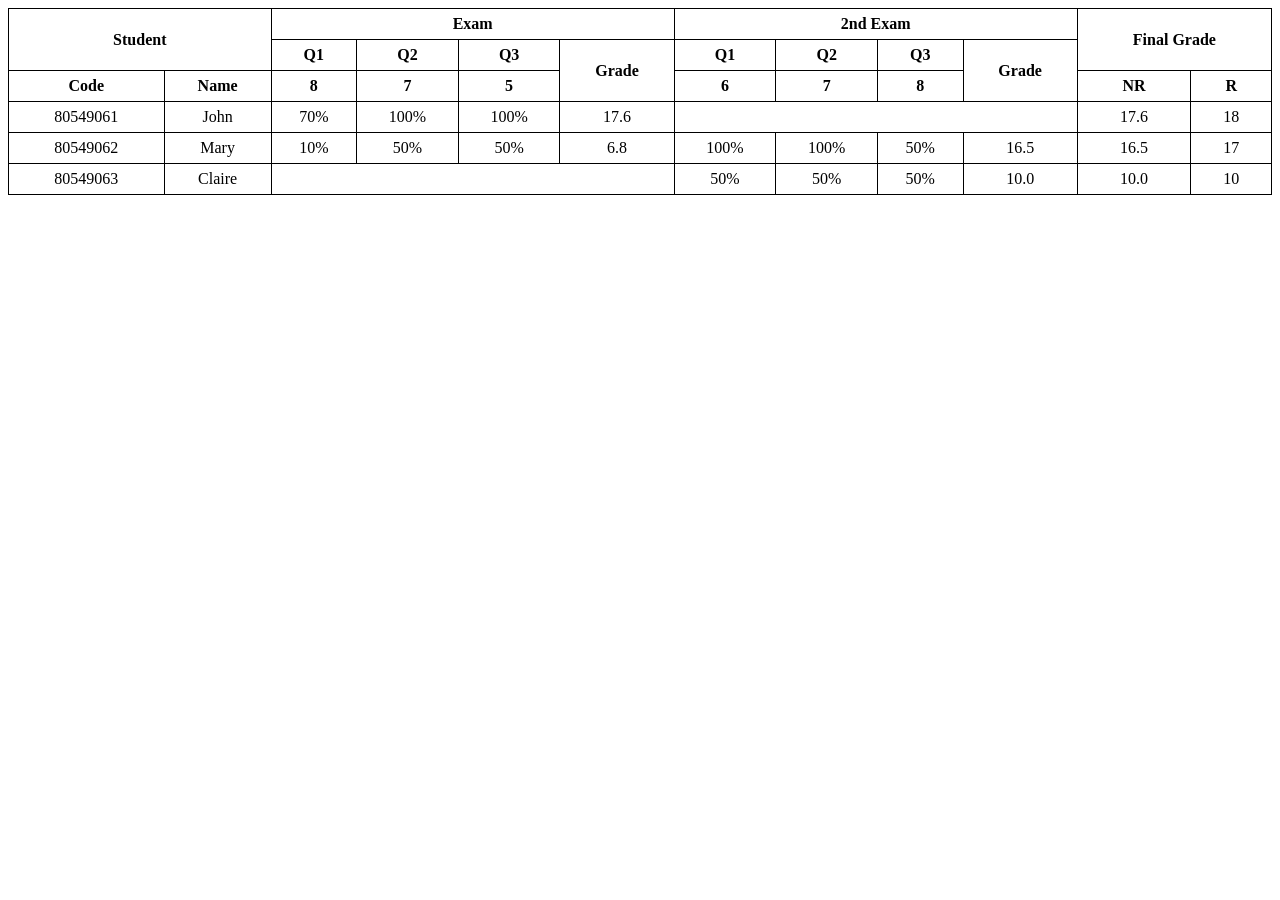
<file: index.html>
<!DOCTYPE html>
<html lang="vi">
<head>
    <meta charset="UTF-8">
    <style>
        table {
            border-collapse: collapse;
            width: 100%;
            text-align: center;
        }
        th, td {
            border: 1px solid #000;
            padding: 6px;
        }
        th {
            font-weight: bold;
        }
    </style>
</head>
<body>

<table>
    <!--hàng 1 -->
    <tr>
        <th colspan="2" rowspan="2">Student</th>
        <th colspan="4">Exam</th>
        <th colspan="4">2nd Exam</th>
        <th colspan="2" rowspan="2">Final Grade</th>
    </tr>
    <!--hàng 2-->
    <tr>
       <th>Q1</th>
       <th>Q2</th>
       <th>Q3</th>
       <th rowspan="2">Grade</th>
       <th>Q1</th>
       <th>Q2</th>
       <th>Q3</th>
       <th rowspan="2">Grade</th>
    </tr>
    <!--hàng 3-->
    <tr>
        <th>Code</th>
        <th>Name</th>
        <th>8</th>
        <th>7</th>
        <th>5</th>
        <th>6</th>
        <th>7</th>
        <th>8</th>
        <th>NR</th>
        <th>R</th>
    </tr>

    <!-- John -->
    <tr>
        <td>80549061</td>
        <td>John</td>
        <td>70%</td>
        <td>100%</td>
        <td>100%</td>
        <td>17.6</td>
        <td colspan="4"></td>
        <td>17.6</td>
        <td>18</td>
    </tr>

    <!-- Mary -->
    <tr>
        <td>80549062</td>
        <td>Mary</td>
        <td>10%</td>
        <td>50%</td>
        <td>50%</td>
        <td>6.8</td>
        <td>100%</td>
        <td>100%</td>
        <td>50%</td>
        <td>16.5</td>
        <td>16.5</td>
        <td>17</td>
    </tr>

    <!-- Claire -->
    <tr>
        <td>80549063</td>
        <td>Claire</td>
        <td colspan="4"></td>
        <td>50%</td>
        <td>50%</td>
        <td>50%</td>
        <td>10.0</td>
        <td>10.0</td>
        <td>10</td>
    </tr>
</table>
</body>
</html>
</file>
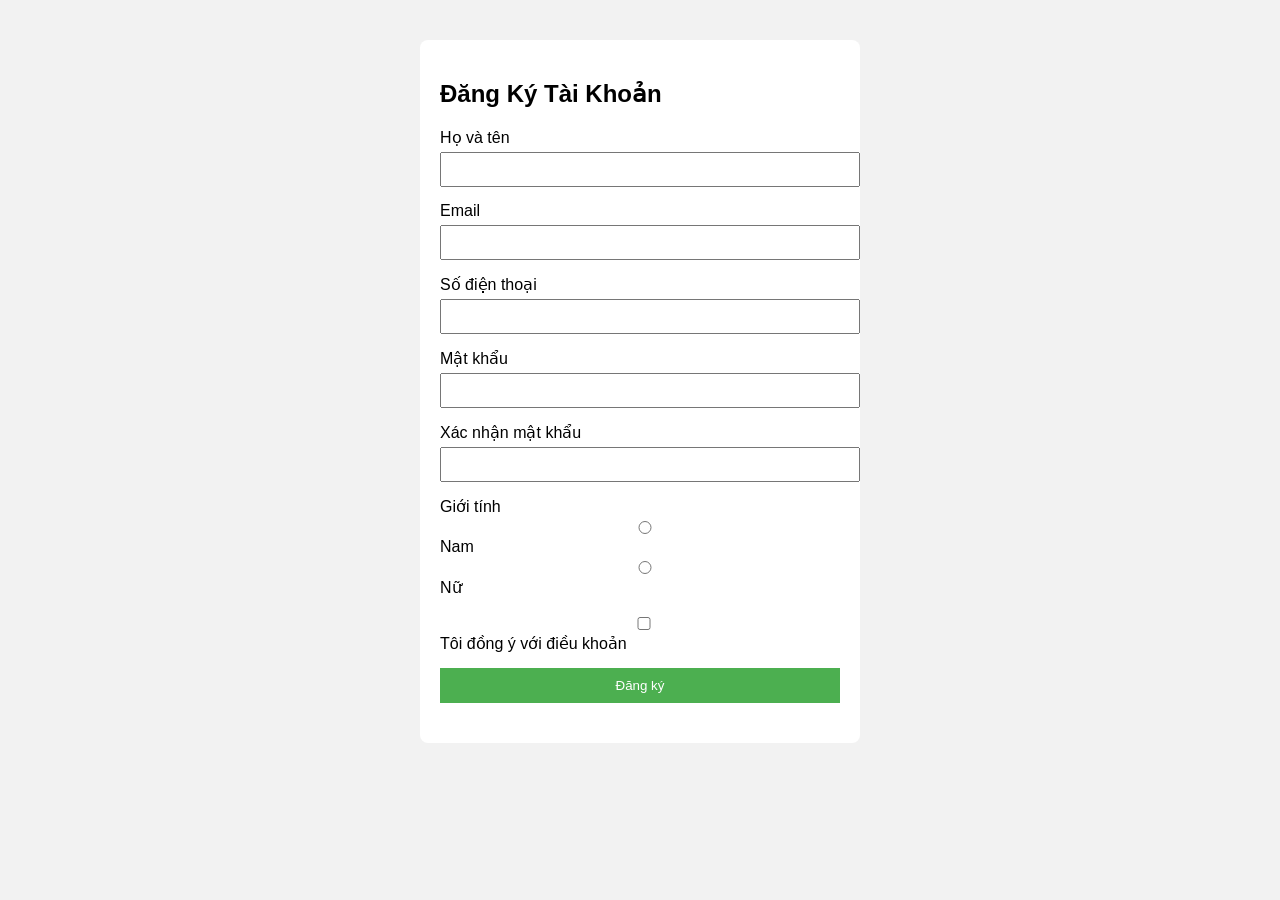
<file: baitapth4.2.1/index.html>
<!DOCTYPE html>
<html lang="vi">
<head>
<meta charset="UTF-8">
<title>Form Đăng Ký</title>
<link rel="stylesheet" href="style.css">
</head>

<body>

<div class="container">

<h2>Đăng Ký Tài Khoản</h2>

<form id="registerForm">

<div class="form-group">
<label>Họ và tên</label>
<input type="text" id="fullname">
<small class="error" id="fullnameError"></small>
</div>

<div class="form-group">
<label>Email</label>
<input type="text" id="email">
<small class="error" id="emailError"></small>
</div>

<div class="form-group">
<label>Số điện thoại</label>
<input type="text" id="phone">
<small class="error" id="phoneError"></small>
</div>

<div class="form-group">
<label>Mật khẩu</label>
<input type="password" id="password">
<small class="error" id="passwordError"></small>
</div>

<div class="form-group">
<label>Xác nhận mật khẩu</label>
<input type="password" id="confirmPassword">
<small class="error" id="confirmPasswordError"></small>
</div>

<div class="form-group">
<label>Giới tính</label><br>

<input type="radio" name="gender" value="nam"> Nam
<input type="radio" name="gender" value="nu"> Nữ

<small class="error" id="genderError"></small>
</div>

<div class="form-group">
<input type="checkbox" id="terms">
Tôi đồng ý với điều khoản

<small class="error" id="termsError"></small>
</div>

<button type="submit">Đăng ký</button>

</form>

<div id="successMessage"></div>

</div>

<script src="script.js"></script>

</body>
</html>
</file>
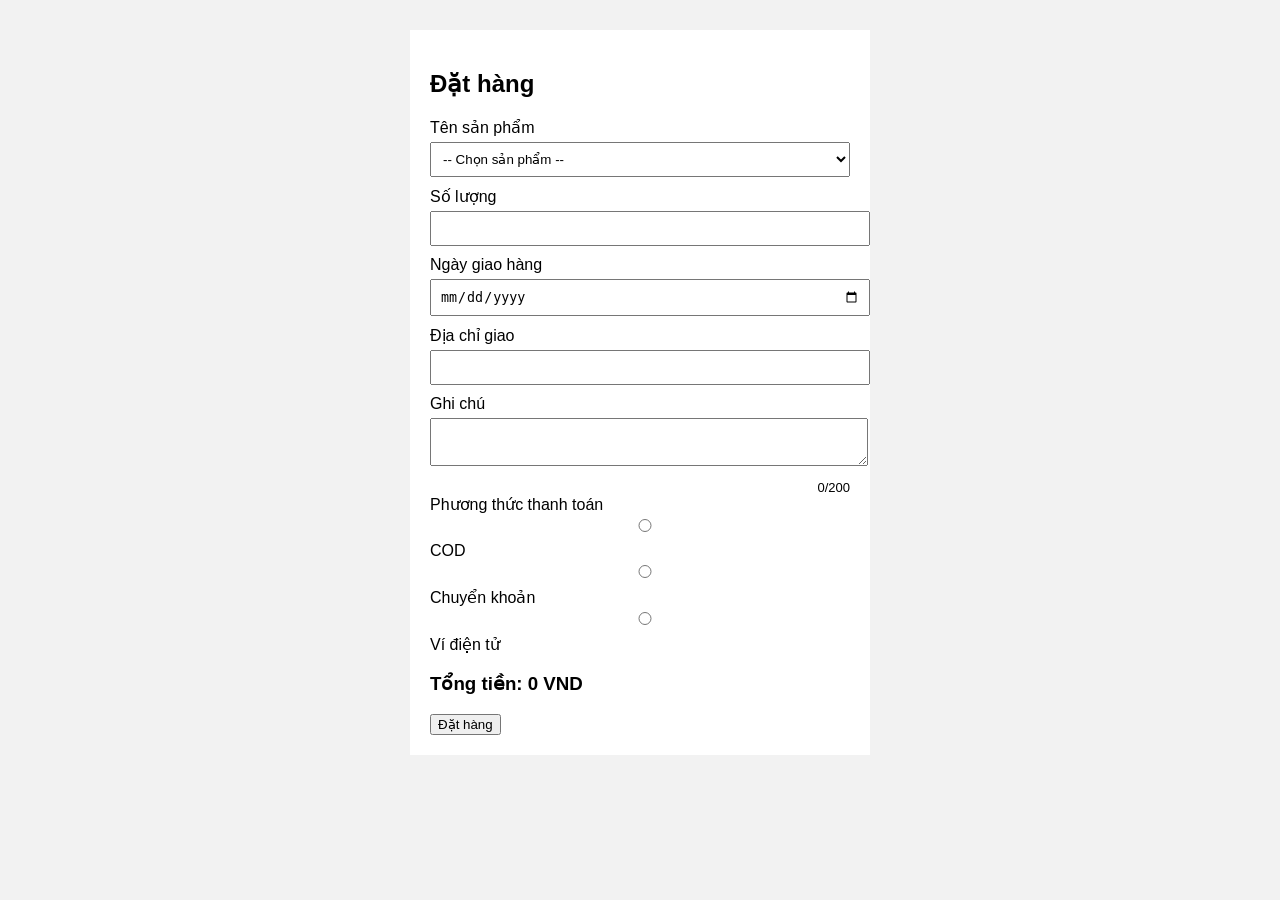
<file: baitapth4.2.2/index.html>
<!DOCTYPE html>
<html lang="vi">
<head>
<meta charset="UTF-8">
<title>Form Đặt Hàng</title>
<link rel="stylesheet" href="style.css">
</head>

<body>

<div class="container">

<h2>Đặt hàng</h2>

<form id="orderForm">

<label>Tên sản phẩm</label>
<select id="product">
<option value="">-- Chọn sản phẩm --</option>
<option value="Áo">Áo</option>
<option value="Quần">Quần</option>
<option value="Giày">Giày</option>
</select>
<small id="productError"></small>

<label>Số lượng</label>
<input type="number" id="quantity">
<small id="quantityError"></small>

<label>Ngày giao hàng</label>
<input type="date" id="delivery">
<small id="deliveryError"></small>

<label>Địa chỉ giao</label>
<input type="text" id="address">
<small id="addressError"></small>

<label>Ghi chú</label>
<textarea id="note"></textarea>
<div id="charCount">0/200</div>
<small id="noteError"></small>

<label>Phương thức thanh toán</label><br>

<input type="radio" name="payment" value="COD"> COD  
<input type="radio" name="payment" value="Chuyển khoản"> Chuyển khoản  
<input type="radio" name="payment" value="Ví điện tử"> Ví điện tử  

<small id="paymentError"></small>

<h3>Tổng tiền: <span id="total">0</span> VND</h3>

<button type="submit">Đặt hàng</button>

</form>

</div>


<div id="confirmBox">

<h3>Xác nhận đơn hàng</h3>

<div id="summary"></div>

<button id="confirmBtn">Xác nhận</button>
<button id="cancelBtn">Hủy</button>

</div>

<div id="success"></div>

<script src="script.js"></script>

</body>
</html>
</file>
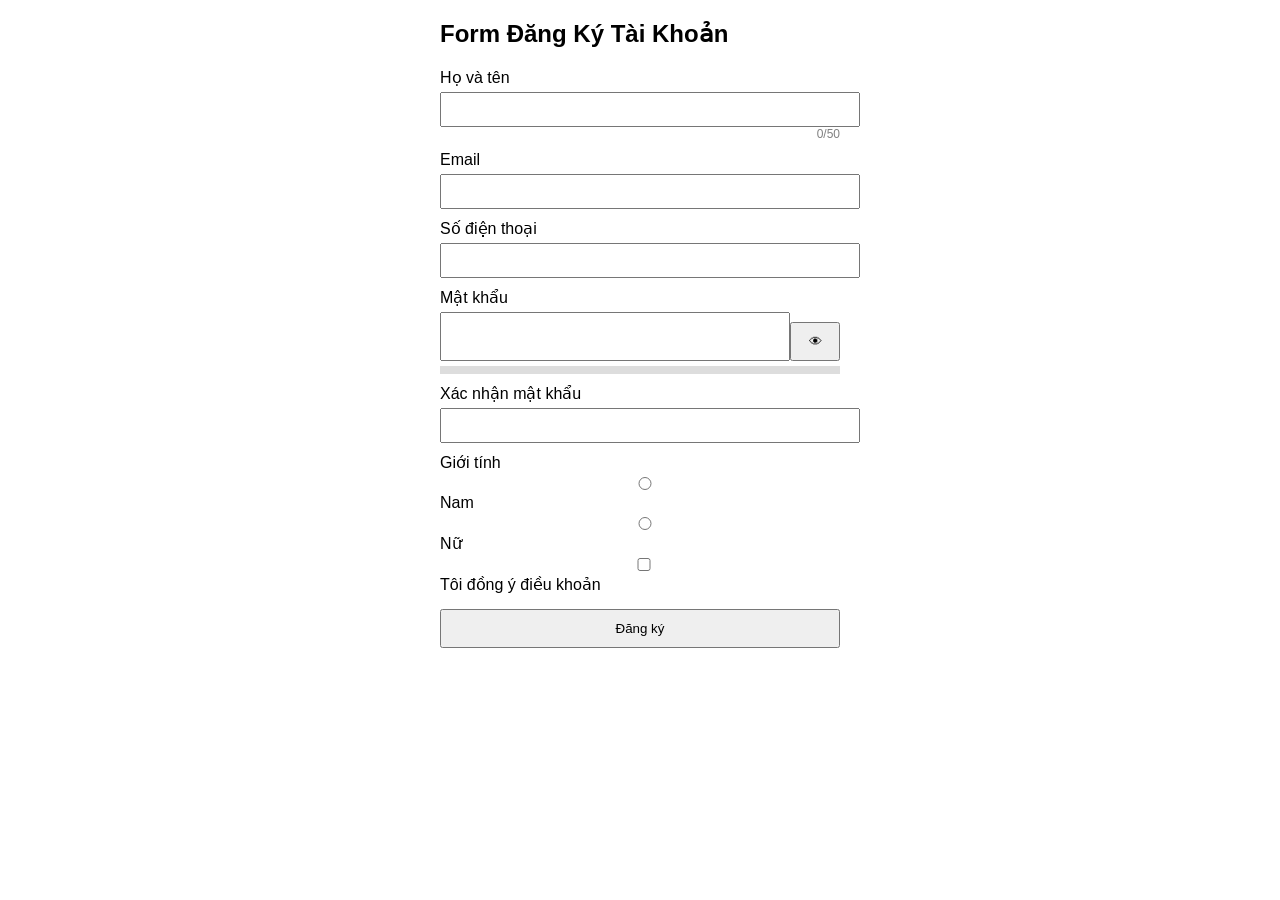
<file: baitapth4.3.1/index.html>
<!DOCTYPE html>
<html lang="vi">
<head>
<meta charset="UTF-8">
<title>Form Đăng Ký</title>
<link rel="stylesheet" href="style.css">
</head>

<body>

<h2>Form Đăng Ký Tài Khoản</h2>

<form id="registerForm">

<label>Họ và tên</label>
<input type="text" id="fullname" maxlength="50">
<div class="char-count"><span id="nameCount">0</span>/50</div>
<small class="error" id="fullnameError"></small>

<label>Email</label>
<input type="text" id="email">
<small class="error" id="emailError"></small>

<label>Số điện thoại</label>
<input type="text" id="phone">
<small class="error" id="phoneError"></small>

<label>Mật khẩu</label>
<div class="password-box">
<input type="password" id="password">
<button type="button" id="togglePass">👁</button>
</div>

<div class="strength">
<div id="strengthBar"></div>
</div>
<small class="error" id="passwordError"></small>

<label>Xác nhận mật khẩu</label>
<input type="password" id="confirm">
<small class="error" id="confirmError"></small>

<label>Giới tính</label>
<div class="radio-group">
<input type="radio" name="gender" value="Nam"> Nam
<input type="radio" name="gender" value="Nữ"> Nữ
</div>
<small class="error" id="genderError"></small>

<div class="checkbox">
<input type="checkbox" id="terms"> Tôi đồng ý điều khoản
</div>
<small class="error" id="termsError"></small>

<button type="submit">Đăng ký</button>

</form>

<div id="success"></div>

<script src="script.js"></script>

</body>
</html>
</file>
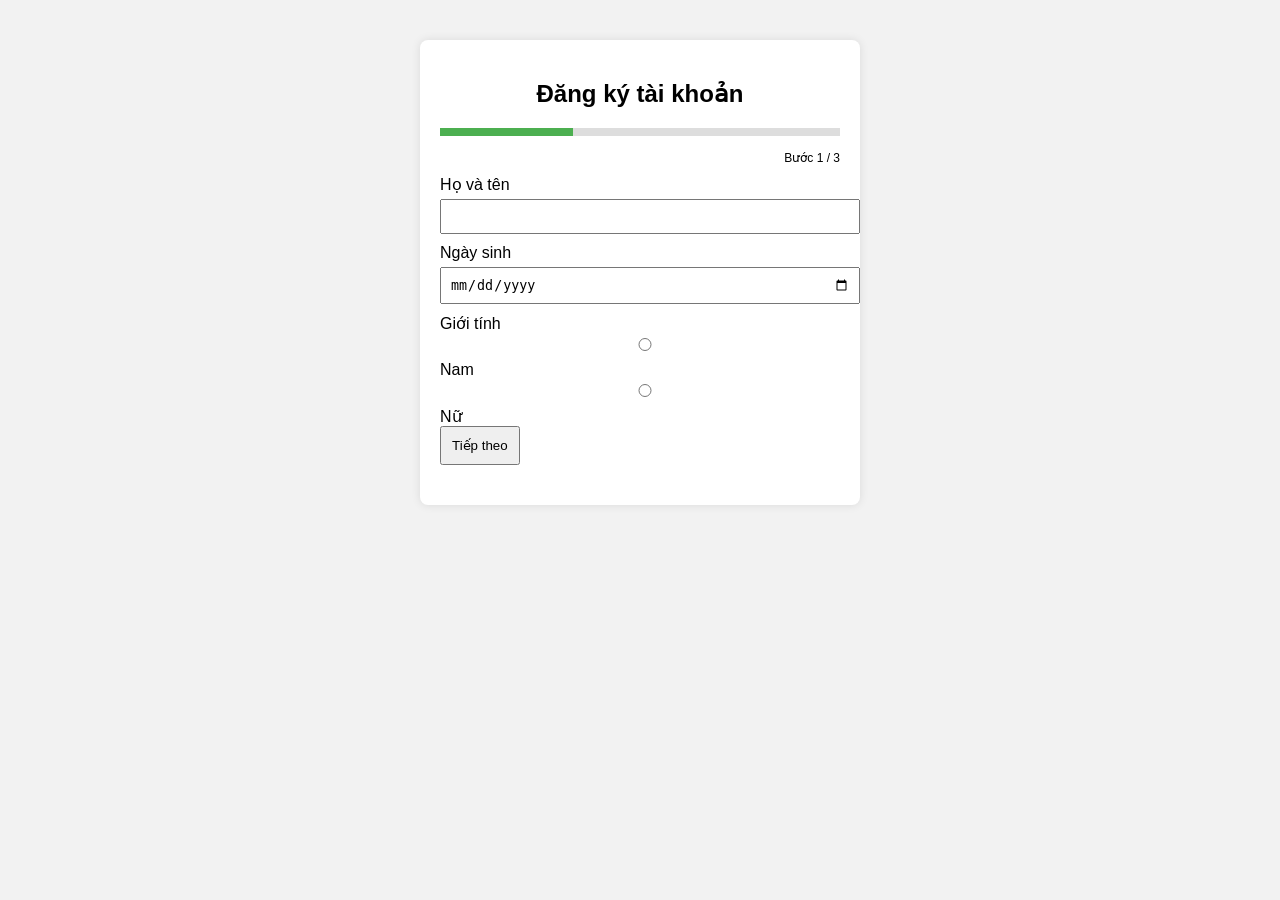
<file: baitapth4.3.2/index.html>
<!DOCTYPE html>
<html lang="vi">
<head>
<meta charset="UTF-8">
<title>Multi Step Form</title>
<link rel="stylesheet" href="style.css">
</head>

<body>

<div class="container">

<h2>Đăng ký tài khoản</h2>

<div class="progress">
<div id="progressBar"></div>
</div>

<div id="progressText"></div>

<!-- STEP 1 -->
<div class="step">

<label>Họ và tên</label>
<input type="text" id="fullname">
<div class="error" id="fullnameError"></div>

<label>Ngày sinh</label>
<input type="date" id="dob">
<div class="error" id="dobError"></div>

<label>Giới tính</label><br>
<input type="radio" name="gender" value="Nam"> Nam
<input type="radio" name="gender" value="Nữ"> Nữ
<div class="error" id="genderError"></div>

<button onclick="nextStep()">Tiếp theo</button>

</div>


<!-- STEP 2 -->
<div class="step">

<label>Email</label>
<input type="text" id="email">
<div class="error" id="emailError"></div>

<label>Mật khẩu</label>
<input type="password" id="password">
<div class="error" id="passwordError"></div>

<label>Xác nhận mật khẩu</label>
<input type="password" id="confirm">
<div class="error" id="confirmError"></div>

<div class="btn-group">
<button onclick="prevStep()">Quay lại</button>
<button onclick="nextStep()">Tiếp theo</button>
</div>

</div>


<!-- STEP 3 -->
<div class="step">

<h3>Xác nhận thông tin</h3>

<p><b>Họ tên:</b> <span id="sumName"></span></p>
<p><b>Ngày sinh:</b> <span id="sumDob"></span></p>
<p><b>Giới tính:</b> <span id="sumGender"></span></p>
<p><b>Email:</b> <span id="sumEmail"></span></p>

<div class="btn-group">
<button onclick="prevStep()">Quay lại</button>
<button onclick="finish()">Hoàn tất</button>
</div>

</div>

<div id="success"></div>

</div>

<script src="script.js"></script>

</body>
</html>
</file>
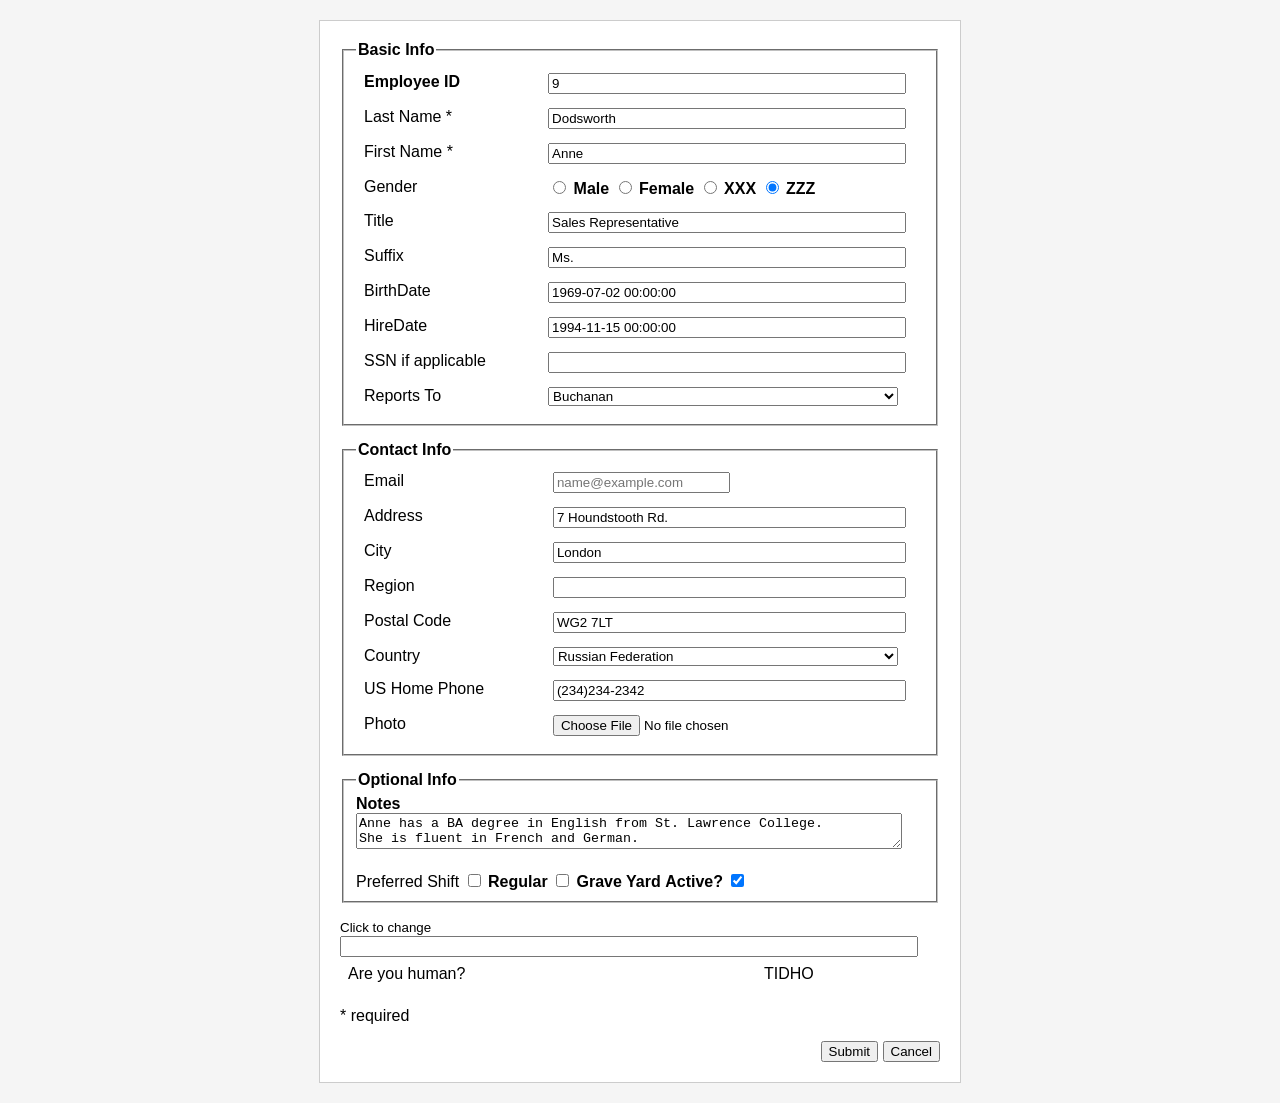
<file: bai4.html>
<!DOCTYPE html>
<html lang="vi">
<head>
    <meta charset="UTF-8">
    <title>Employee Form</title>
    <style>
        body {
            font-family: Arial;
            background: #f5f5f5;
        }
        form {
            width: 600px;
            margin: 20px auto;
            background: white;
            padding: 20px;
            border: 1px solid #ccc;
        }
        fieldset {
            margin-bottom: 15px;
        }
        legend {
            font-weight: bold;
        }
        table {
            width: 100%;
        }
        td {
            padding: 6px;
            vertical-align: top;
        }
        label {
            font-weight: bold;
        }
        input[type="text"],
        input[type="date"],
        select,
        textarea {
            width: 95%;
        }
        .actions {
            text-align: right;
        }
    </style>
<body>

<form class="form-box">

    <!-- BASIC INFO -->
    <fieldset>
        <legend>Basic Info</legend>
        <table>
             <tr>
                <td><label>Employee ID</label></td>
                <td><input type="text" value="9"></td>
            </tr>

            <tr>
                <td class="label">Last Name *</td>
                <td><input type="text" value="Dodsworth"></td>
            </tr>

            <tr>
                <td class="label">First Name *</td>
                <td><input type="text" value="Anne"></td>
            </tr>

            <tr>
                <td class="label">Gender</td>
                <td class="middle">
                    <div class="gender">
                        <label><input type="radio" name="gender"> Male</label>
                        <label><input type="radio" name="gender"> Female</label>
                        <label><input type="radio" name="gender"> XXX</label>
                        <label><input type="radio" name="gender" checked> ZZZ</label>
                    </div>
                </td>
            </tr>

            <tr>
                <td class="label">Title</td>
                <td><input type="text" value="Sales Representative"></td>
            </tr>

            <tr>
                <td class="label">Suffix</td>
                <td><input type="text" value="Ms."></td>
            </tr>

            <tr>
                <td class="label">BirthDate</td>
                <td><input type="text" value="1969-07-02 00:00:00"></td>
            </tr>

            <tr>
                <td class="label">HireDate</td>
                <td><input type="text" value="1994-11-15 00:00:00"></td>
            </tr>

            <tr>
                <td class="label">SSN if applicable</td>
                <td><input type="text"></td>
            </tr>

            <tr>
                <td class="label">Reports To</td>
                <td>
                    <select>
                        <option>Buchanan</option>
                        <option>Fuller</option>
                    </select>
                </td>
            </tr>
        </table>
    </fieldset>

    <!-- CONTACT INFO -->
    <fieldset>
        <legend>Contact Info</legend>
        <table>
            <tr>
                <td class="label">Email</td>
                <td><input type="email" placeholder="name@example.com"></td>
            </tr>

            <tr>
                <td class="label">Address</td>
                <td><input type="text" value="7 Houndstooth Rd."></td>
            </tr>

            <tr>
                <td class="label">City</td>
                <td><input type="text" value="London"></td>
            </tr>

            <tr>
                <td class="label">Region</td>
                <td><input type="text"></td>
            </tr>

            <tr>
                <td class="label">Postal Code</td>
                <td><input type="text" value="WG2 7LT"></td>
            </tr>

            <tr>
                <td class="label">Country</td>
                <td>
                    <select>
                        <option>Russian Federation</option>
                        <option>Viet Nam</option>
                    </select>
                </td>
            </tr>

            <tr>
                <td class="label">US Home Phone</td>
                <td><input type="text" value="(234)234-2342"></td>
            </tr>

            <tr>
                <td class="label">Photo</td>
                <td><input type="file"></td>
            </tr>
        </table>
    </fieldset>

    <!-- OPTIONAL INFO -->
    <fieldset>
        <legend>Optional Info</legend>

        <label>Notes</label><br>
        <textarea>Anne has a BA degree in English from St. Lawrence College.
She is fluent in French and German.</textarea><br><br>

      <tr>
    <td class="label">Preferred Shift</td>
    <td class="shift-col">
        <label><input type="checkbox"> Regular</label>
        <label><input type="checkbox"> Grave Yard</label>
    </td>
</tr>
    <tr>
        <label>Active?</label>
        <input type="checkbox" checked></tr>
    </fieldset>

    <!-- CAPTCHA -->
    <table>
        <tr>
            <td class="label">Are you human?</td>
            <td>
                <td border-styte="dashed">TIDHO</td>
                <small>Click to change</small><br>
                <input type="text">
            </td>
        </tr>
    </table>

    <p class="required">* required</p>

    <div class="actions">
        <button type="submit">Submit</button>
        <button type="reset">Cancel</button>
    </div>

</form>

</body>
</html>
</file>
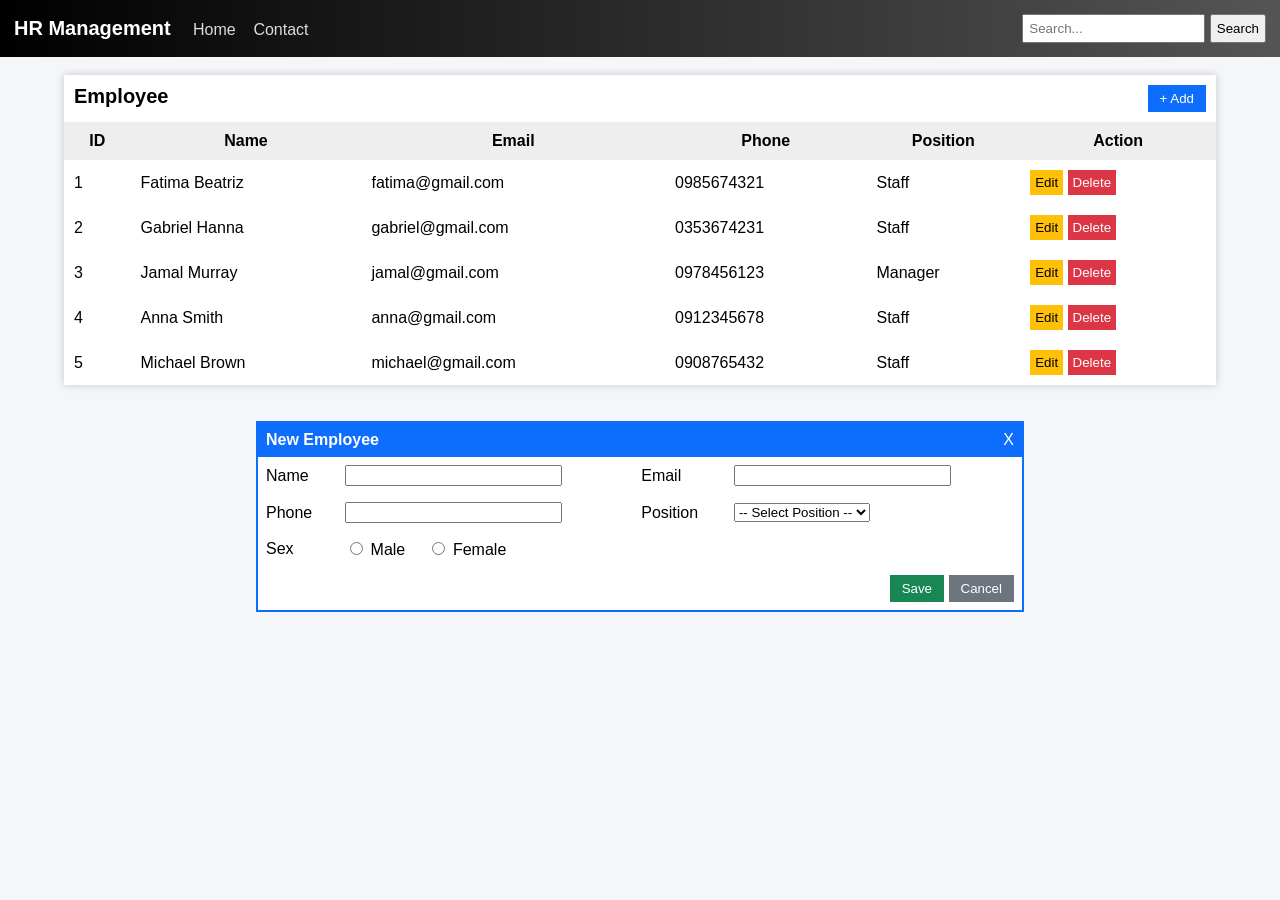
<file: bai5.html>
<!DOCTYPE html>
<html lang="vi">
<head>
    <meta charset="UTF-8">
    <title>HR Management</title>
</head>

<body style="margin:0; font-family:Arial; background:#f4f6f9;">

<!-- ===== HEADER ===== -->
<table width="100%" cellpadding="12" style="background:linear-gradient(to right,#000,#555); color:white;">
    <tr>
        <td>
            <b style="font-size:20px;">HR Management</b>
            &nbsp;&nbsp;&nbsp;
            <a href="#" style="color:#ddd; text-decoration:none;">Home</a>
            &nbsp;&nbsp;
            <a href="#" style="color:#ddd; text-decoration:none;">Contact</a>
        </td>
        <td align="right">
            <input type="text" placeholder="Search..." style="padding:5px;">
            <input type="button" value="Search" style="padding:5px;">
        </td>
    </tr>
</table>

<br>

<!-- ===== EMPLOYEE TABLE ===== -->
<table width="90%" align="center" cellpadding="10" cellspacing="0"
       style="background:white; border-collapse:collapse; box-shadow:0 0 8px rgba(0,0,0,0.2);">

    <tr>
        <td colspan="6">
            <b style="font-size:20px;">Employee</b>
            <span style="float:right;">
                <input type="button" value="+ Add"
                       style="background:#0d6efd; color:white; border:none; padding:6px 12px;">
            </span>
        </td>
    </tr>

    <tr style="background:#eeeeee;">
        <th>ID</th>
        <th>Name</th>
        <th>Email</th>
        <th>Phone</th>
        <th>Position</th>
        <th>Action</th>
    </tr>

<tr>
    <td>1</td>
    <td>Fatima Beatriz</td>
    <td>fatima@gmail.com</td>
    <td>0985674321</td>
    <td>Staff</td>
    <td>
        <input type="button" value="Edit"
               style="background:#ffc107; border:none; padding:5px;">
        <input type="button" value="Delete"
               style="background:#dc3545; color:white; border:none; padding:5px;">
    </td>
</tr>

<tr>
    <td>2</td>
    <td>Gabriel Hanna</td>
    <td>gabriel@gmail.com</td>
    <td>0353674231</td>
    <td>Staff</td>
    <td>
        <input type="button" value="Edit"
               style="background:#ffc107; border:none; padding:5px;">
        <input type="button" value="Delete"
               style="background:#dc3545; color:white; border:none; padding:5px;">
    </td>
</tr>

<tr>
    <td>3</td>
    <td>Jamal Murray</td>
    <td>jamal@gmail.com</td>
    <td>0978456123</td>
    <td>Manager</td>
    <td>
        <input type="button" value="Edit"
               style="background:#ffc107; border:none; padding:5px;">
        <input type="button" value="Delete"
               style="background:#dc3545; color:white; border:none; padding:5px;">
    </td>
</tr>

<tr>
    <td>4</td>
    <td>Anna Smith</td>
    <td>anna@gmail.com</td>
    <td>0912345678</td>
    <td>Staff</td>
    <td>
        <input type="button" value="Edit"
               style="background:#ffc107; border:none; padding:5px;">
        <input type="button" value="Delete"
               style="background:#dc3545; color:white; border:none; padding:5px;">
    </td>
</tr>

<tr>
    <td>5</td>
    <td>Michael Brown</td>
    <td>michael@gmail.com</td>
    <td>0908765432</td>
    <td>Staff</td>
    <td>
        <input type="button" value="Edit"
               style="background:#ffc107; border:none; padding:5px;">
        <input type="button" value="Delete"
               style="background:#dc3545; color:white; border:none; padding:5px;">
    </td>
</tr>

</table>

<br><br>

<!-- ===== NEW EMPLOYEE FORM ===== -->
<form>
<table width="60%" align="center" cellpadding="8" cellspacing="0"
       style="background:white; border:2px solid #0d6efd;">

    <tr style="background:#0d6efd;">
        <td colspan="4" style="color:white;">
            <b>New Employee</b>
            <span style="float:right;">X</span>
        </td>
    </tr>

    <tr>
        <td>Name</td>
        <td><input type="text" size="25"></td>

        <td>Email</td>
        <td><input type="email" size="25"></td>
    </tr>

    <tr>
        <td>Phone</td>
        <td><input type="text" size="25"></td>

        <td>Position</td>
        <td>
            <select>
                <option>-- Select Position --</option>
                <option>Staff</option>
                <option>Manager</option>
                <option>CEO</option>
            </select>
        </td>
    </tr>

    <!-- SEX NẰM NGANG -->
    <tr>
        <td>Sex</td>
        <td colspan="3">
            <input type="radio" name="sex"> Male
            &nbsp;&nbsp;&nbsp;
            <input type="radio" name="sex"> Female
        </td>
    </tr>
    <tr>
        <td colspan="4" align="right">
            <input type="submit" value="Save"
                   style="background:#198754; color:white; border:none; padding:6px 12px;">
            <input type="reset" value="Cancel"
                   style="background:#6c757d; color:white; border:none; padding:6px 12px;">
        </td>
    </tr>

</table>
</form>

</body>
</html>
</file>
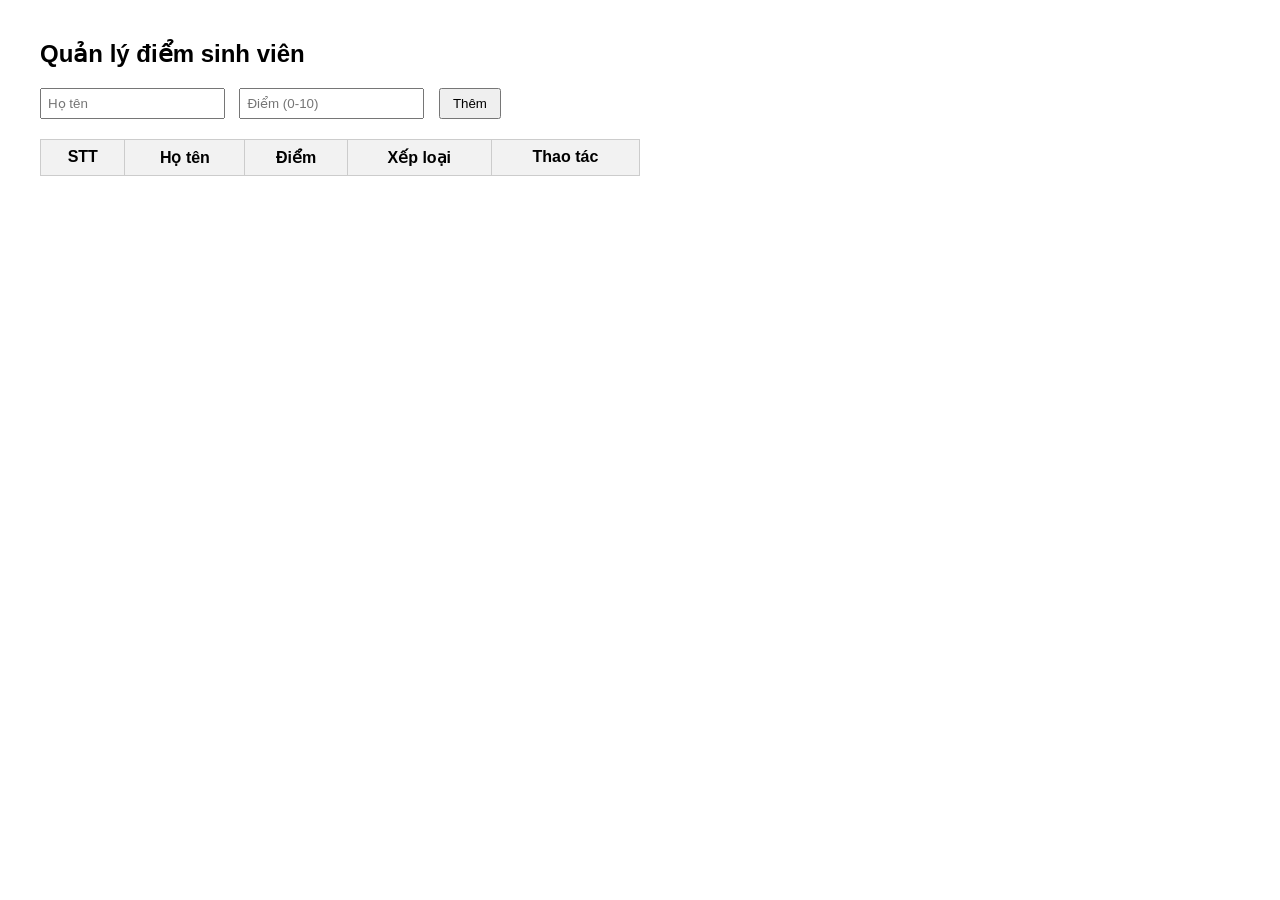
<file: baitapth4.1.1.html>
<!DOCTYPE html>
<html lang="vi">
<head>
<meta charset="UTF-8">
<title>Quản lý điểm sinh viên</title>

<style>
body{
font-family: Arial;
margin:40px;
}

input{
padding:6px;
margin-right:10px;
}

button{
padding:6px 12px;
}

table{
border-collapse: collapse;
width:600px;
margin-top:20px;
}

th,td{
border:1px solid #ccc;
padding:8px;
text-align:center;
}

th{
background:#f2f2f2;
}

.low-score{
background-color:yellow;
}

.stats{
margin-top:10px;
font-weight:bold;
}
</style>
</head>

<body>

<h2>Quản lý điểm sinh viên</h2>

<input id="nameInput" placeholder="Họ tên">
<input id="scoreInput" placeholder="Điểm (0-10)" type="number" step="0.1">

<button id="addBtn">Thêm</button>

<table>

<thead>
<tr>
<th>STT</th>
<th>Họ tên</th>
<th>Điểm</th>
<th>Xếp loại</th>
<th>Thao tác</th>
</tr>
</thead>

<tbody id="tableBody"></tbody>

</table>

<div class="stats" id="stats"></div>

<script>

let students = []

const nameInput = document.getElementById("nameInput")
const scoreInput = document.getElementById("scoreInput")
const tableBody = document.getElementById("tableBody")
const stats = document.getElementById("stats")

function getRank(score){

if(score >= 8.5) return "Giỏi"
if(score >= 7) return "Khá"
if(score >= 5) return "Trung bình"
return "Yếu"

}

function renderTable(){

tableBody.innerHTML=""

students.forEach((s,index)=>{

let rowClass = s.score < 5 ? "low-score" : ""

tableBody.innerHTML +=
`<tr class="${rowClass}">
<td>${index+1}</td>
<td>${s.name}</td>
<td>${s.score}</td>
<td>${getRank(s.score)}</td>
<td>
<button data-index="${index}" class="deleteBtn">Xóa</button>
</td>
</tr>`

})

updateStats()

}

function updateStats(){

let total = students.length

let avg = 0

if(total>0){

let sum = students.reduce((a,b)=>a+b.score,0)

avg = (sum/total).toFixed(2)

}

stats.textContent =
`Tổng sinh viên: ${total} | Điểm trung bình: ${avg}`

}

function addStudent(){

let name = nameInput.value.trim()
let score = parseFloat(scoreInput.value)

if(name===""){
alert("Họ tên không được trống")
return
}

if(isNaN(score) || score<0 || score>10){
alert("Điểm phải từ 0 đến 10")
return
}

students.push({
name:name,
score:score
})

renderTable()

nameInput.value=""
scoreInput.value=""

nameInput.focus()

}

document.getElementById("addBtn").addEventListener("click",addStudent)

scoreInput.addEventListener("keypress",function(e){

if(e.key==="Enter"){
addStudent()
}

})

tableBody.addEventListener("click",function(e){

if(e.target.classList.contains("deleteBtn")){

let index = e.target.dataset.index

students.splice(index,1)

renderTable()

}

})

</script>

</body>
</html>
</file>
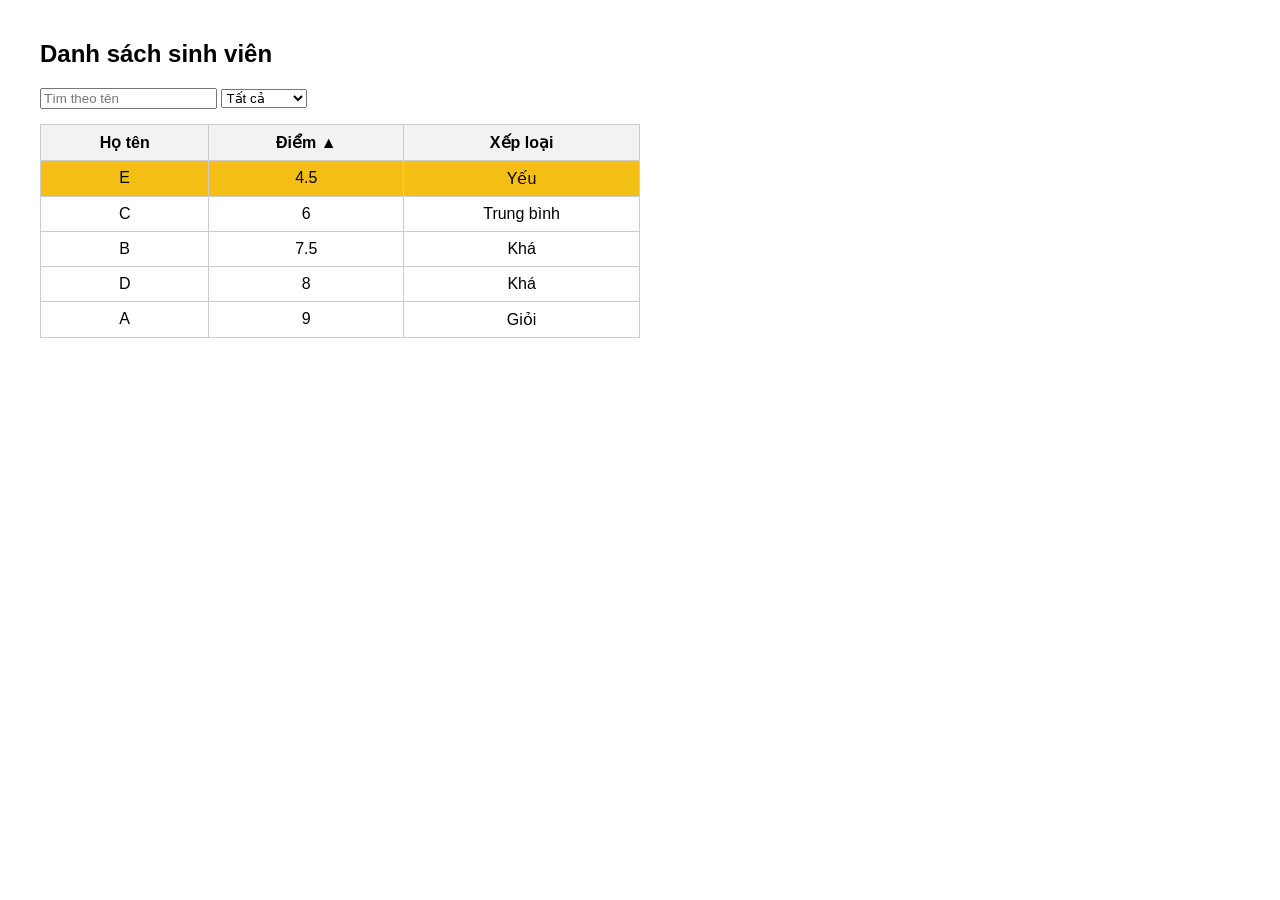
<file: baitapth4.1.2.html>
<!DOCTYPE html>
<html lang="vi">
<head>
<meta charset="UTF-8">
<title>Danh sách sinh viên</title>

<style>

body{
font-family: Arial;
margin:40px;
}

.controls{
margin-bottom:15px;
}

table{
border-collapse: collapse;
width:600px;
}

th,td{
border:1px solid #ccc;
padding:8px;
text-align:center;
}

th{
background:#f2f2f2;
cursor:pointer;
}

.low-score{
background:#f3bf14;
}

.no-result{
color:red;
font-weight:bold;
}

</style>
</head>

<body>

<h2>Danh sách sinh viên</h2>

<div class="controls">

<input id="search" placeholder="Tìm theo tên">

<select id="filter">
<option value="all">Tất cả</option>
<option value="Giỏi">Giỏi</option>
<option value="Khá">Khá</option>
<option value="Trung bình">Trung bình</option>
<option value="Yếu">Yếu</option>
</select>

</div>

<table>

<thead>
<tr>
<th>Họ tên</th>
<th id="scoreHeader">Điểm ▲</th>
<th>Xếp loại</th>
</tr>
</thead>

<tbody id="tableBody"></tbody>

</table>

<script>

const students = [

{name:"A",score:9},
{name:"B",score:7.5},
{name:"C",score:6},
{name:"D",score:8},
{name:"E",score:4.5}

]

let filteredStudents=[...students]

let sortAsc=true

const searchInput=document.getElementById("search")
const filterSelect=document.getElementById("filter")
const tableBody=document.getElementById("tableBody")
const scoreHeader=document.getElementById("scoreHeader")

function getRank(score){

if(score>=8.5) return "Giỏi"
if(score>=7) return "Khá"
if(score>=5) return "Trung bình"
return "Yếu"

}

function renderTable(){

tableBody.innerHTML=""

if(filteredStudents.length===0){

tableBody.innerHTML=
'<tr><td colspan="3" class="no-result">Không có kết quả</td></tr>'

return

}

filteredStudents.forEach(s=>{

let rank=getRank(s.score)

let rowClass=s.score<5 ? "low-score" : ""

tableBody.innerHTML+=
`<tr class="${rowClass}">
<td>${s.name}</td>
<td>${s.score}</td>
<td>${rank}</td>
</tr>`

})

}

function applyFilters(){

let keyword=searchInput.value.toLowerCase()

let rankFilter=filterSelect.value

filteredStudents=students.filter(s=>{

let matchName=
s.name.toLowerCase().includes(keyword)

let matchRank=
rankFilter==="all" || getRank(s.score)===rankFilter

return matchName && matchRank

})

filteredStudents.sort((a,b)=>{

return sortAsc ? a.score-b.score : b.score-a.score

})

renderTable()

}

searchInput.addEventListener("input",applyFilters)

filterSelect.addEventListener("change",applyFilters)

scoreHeader.addEventListener("click",()=>{

sortAsc=!sortAsc

scoreHeader.textContent=
sortAsc ? "Điểm ▲" : "Điểm ▼"

applyFilters()

})

applyFilters()

</script>

</body>
</html>
</file>
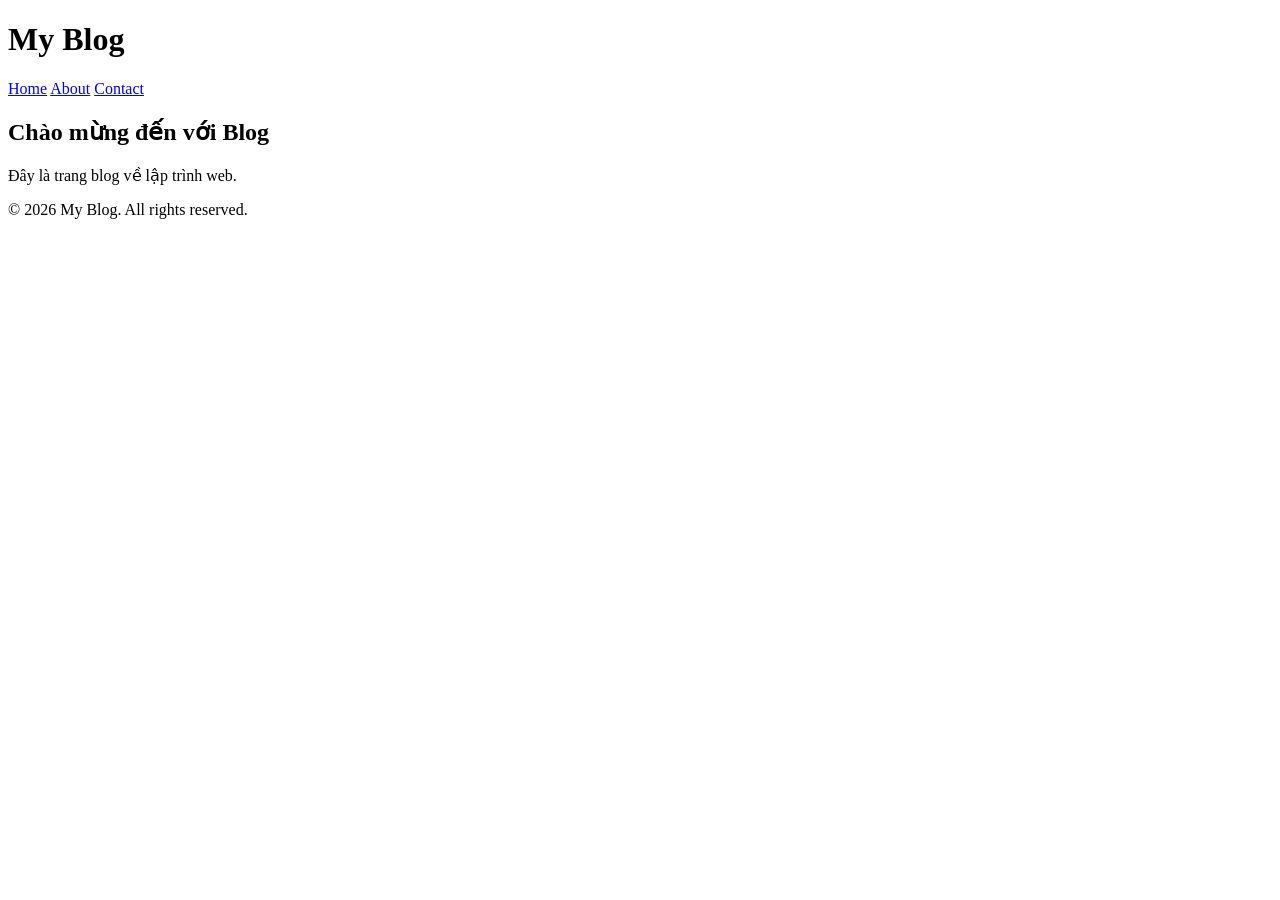
<file: project/baitap.html>
<!DOCTYPE html>
<html lang="vi">
<head>
    <meta charset="UTF-8">
    <meta name="viewport" content="width=device-width, initial-scale=1.0">
    <title>Lab CSS Cơ Bản</title>
     <link rel="stytesheet" href="css/style.css">
</head>
<body>
    <header id="main-header">
        <h1>My Blog</h1>
    </header>
    
    <nav>
        <a href="#" class="nav-link">Home</a>
        <a href="#" class="nav-link">About</a>
        <a href="#" class="nav-link">Contact</a>
    </nav>
    
    <main>
        <section class="intro">
            <h2>Chào mừng đến với Blog</h2>
            <p>Đây là trang blog về lập trình web.</p>
        </section>
    </main>
    
    <footer>
        <p>&copy; 2026 My Blog. All rights reserved.</p>
    </footer>
</body>
</html>
</file>
<file: baitapth4.2.1/style.css>
body{
font-family: Arial;
background:#f2f2f2;
}

.container{
width:400px;
margin:40px auto;
background:white;
padding:20px;
border-radius:8px;
}

.form-group{
margin-bottom:15px;
}

input{
width:100%;
padding:8px;
margin-top:5px;
}

button{
width:100%;
padding:10px;
background:#4CAF50;
color:white;
border:none;
cursor:pointer;
}

.error{
color:red;
font-size:13px;
}

#successMessage{
text-align:center;
font-size:20px;
color:green;
margin-top:20px;
}
</file>
<file: baitapth4.2.2/style.css>
body{
font-family:Arial;
background:#f2f2f2;
}

.container{
width:420px;
margin:30px auto;
background:white;
padding:20px;
}

input,select,textarea{
width:100%;
padding:8px;
margin-top:5px;
margin-bottom:10px;
}

small{
color:red;
}

#charCount{
font-size:13px;
text-align:right;
}

#confirmBox{
display:none;
background:#fff;
width:400px;
margin:20px auto;
padding:20px;
border:1px solid #ccc;
}

#success{
text-align:center;
font-size:20px;
color:green;
margin-top:20px;
}
</file>
<file: baitapth4.3.1/style.css>
body{
font-family: Arial;
width: 400px;
margin: auto;
}

label{
display:block;
margin-top:10px;
}

input{
width:100%;
padding:8px;
margin-top:5px;
}

button{
margin-top:15px;
padding:10px;
width:100%;
cursor:pointer;
}

.error{
color:red;
font-size:13px;
}

.password-box{
display:flex;
}

.password-box input{
flex:1;
}

.password-box button{
width:50px;
}

.strength{
height:8px;
background:#ddd;
margin-top:5px;
}

#strengthBar{
height:100%;
width:0%;
}

.char-count{
text-align:right;
font-size:12px;
color:gray;
}

#success{
font-size:20px;
color:green;
text-align:center;
margin-top:20px;
}
</file>
<file: baitapth4.3.2/style.css>
body{
font-family: Arial;
background:#f2f2f2;
}

.container{
width:400px;
margin:40px auto;
background:white;
padding:20px;
border-radius:8px;
box-shadow:0 0 10px rgba(0,0,0,0.1);
}

h2{
text-align:center;
}

.step{
display:none;
}

input{
width:100%;
padding:8px;
margin-top:5px;
margin-bottom:10px;
}

button{
padding:10px;
cursor:pointer;
}

.btn-group{
display:flex;
justify-content:space-between;
}

.error{
color:red;
font-size:13px;
}

/* progress bar */

.progress{
height:8px;
background:#ddd;
margin-bottom:15px;
}

#progressBar{
height:100%;
width:0%;
background:#4CAF50;
}

#progressText{
font-size:12px;
text-align:right;
margin-bottom:10px;
}

#success{
color:green;
text-align:center;
font-size:20px;
margin-top:20px;
}
</file>
<file: project/css/style.css>
* {
    margin: 0;
    padding: 0;
}

body {
    font-family: Arial;
    background-color: #f5f5f5;
}

#main-header {
    background-color: #333;
    color: white;
    text-align: center;
    padding: 20px;
}

.nav-link {
    color: #333;
    text-decoration: none;
    padding: 10px 15px;
}

h1, h2, h3 {
    font-family: 'Georgia', serif;
}

nav a {
    display: inline-block;
    margin: 0 10px;
}

a:hover {
    color: #ff6600;
    background-color: #eee;
}
</file>
